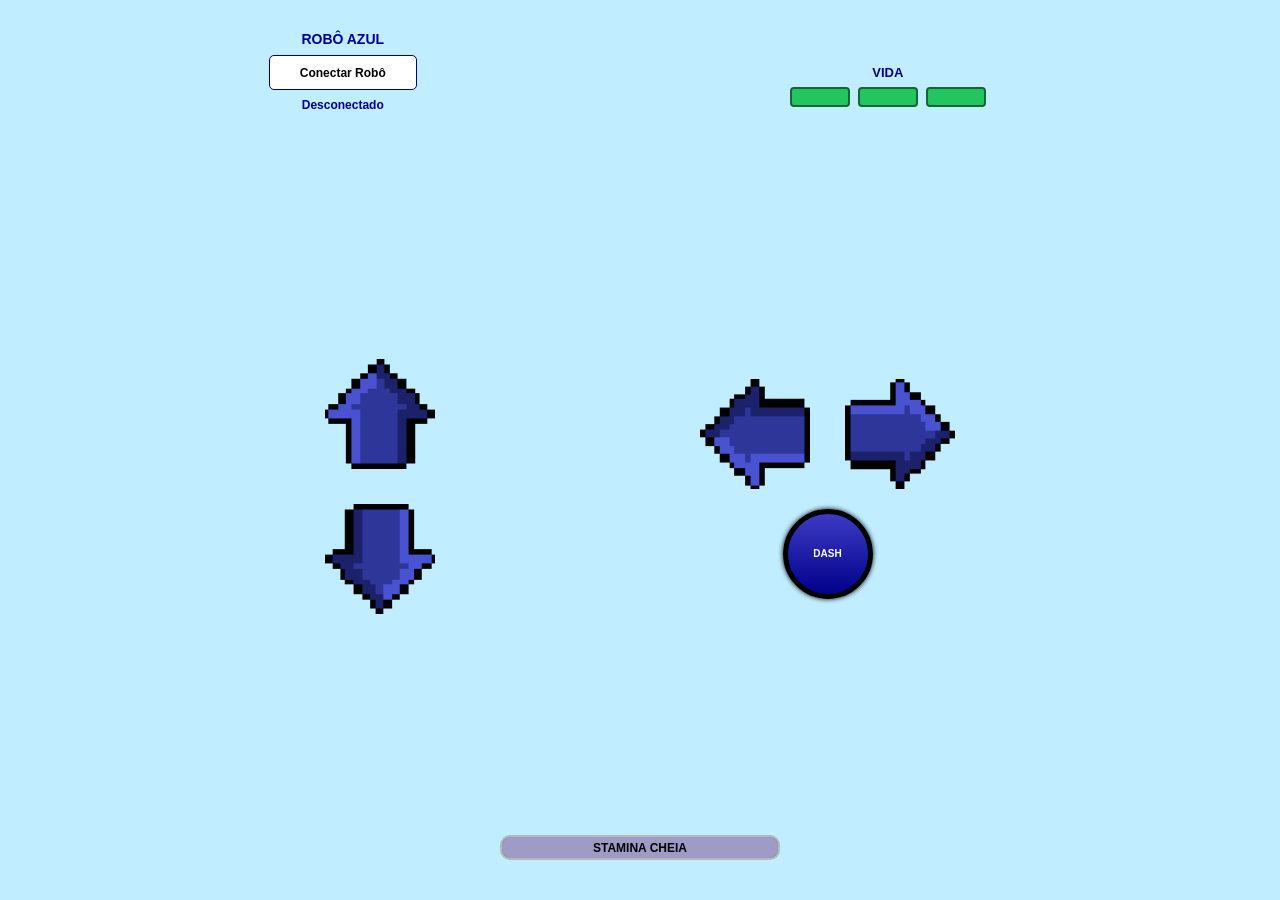
<file: index.html>
<!DOCTYPE html>
<html lang="pt-BR">

<head>
    <meta charset="UTF-8">
    <meta name="viewport" content="width=device-width, initial-scale=1.0">

    <title>Luta de Robôs</title>

    <link rel="stylesheet" href="style/style.css">
    <link rel="shortcut icon" href="img/robô.ico" type="image/x-icon">
</head>

<body id="fundo-azul" class="azul">

    <!-- CARD E VIDA DO ROBÔ -->
    <div id="topo" >

        <!-- CARD DE CONEXÃO -->
        <div class="card">

            <strong>
                <p>ROBÔ AZUL</p>
            </strong>
            
            <button id="botao" oncli
            ck="connect()">Conectar Robô</button>
            
            <p id="connectionStatus">Desconectado</p>

            <div class="input-group">
                <input
                    type="text"
                    id="wsUrl"
                    value="ws://192.168.4.1"
                    placeholder="ws://YOUR_ESP32_IP"
                >
            </div>


        </div>

        <!-- VIDA DO ROBÔ -->
        <div id="statusRobo">

            <div class="barra-container">

                <label>VIDA</label>

                <div id="vidas">
                    <div class="vida-quadrado"></div>
                    <div class="vida-quadrado"></div>
                    <div class="vida-quadrado"></div>
                </div>

            </div>

        </div>

    </div>

    <!-- CONTROLES DO ROBÔ -->
    <div id="controles">

        <!-- SETAS VERTICAIS -->
        <div class="grupo-vertical">

            <button class="controle" id="cima" data-direcao="N">
                <img src="img/seta-azul.png" alt="Cima">
            </button>

            <button class="controle" id="baixo" data-direcao="S">
                <img src="img/seta-azul.png" alt="Baixo">
            </button>

        </div>


        <div class="setas-e-dash">

            <!-- SETAS HORIZONTAIS -->
            <div class="grupo-horizontal">
                
                <button class="controle" id="esquerda" data-direcao="W">
                    <img src="img/seta-azul.png" alt="Esquerda">
                </button>
                
                <button class="controle" id="direita" data-direcao="E">
                    <img src="img/seta-azul.png" alt="Direita">
                </button>
                
            </div>

            <!-- DASH -->
            <div class="grupo-dash">
                
                <button id="botaoDash" class="gradi-azul" onclick="usarDash()">
                    DASH
                </button>
                
            </div> 
            
        </div>

    </div>

    <!-- BARRA DE STAMINA -->
         <div id="staminaContainer">
             
             <div class="barra">
                 
                 <div id="stamina" class="barra-preenchimento stamina"></div>
                 
                 <span id="staminaTimer">STAMINA CHEIA</span>
                 
                </div>
                
            </div>

    <!-- GAME OVER -->
    <div id="gameOverOverlay" aria-hidden="true">

        <div id="gameOverBox">
            <h1>GAME OVER</h1>
        </div>

    </div>

    <script src="script/joystick_controls.js"></script>

</body>
</html>
</file>
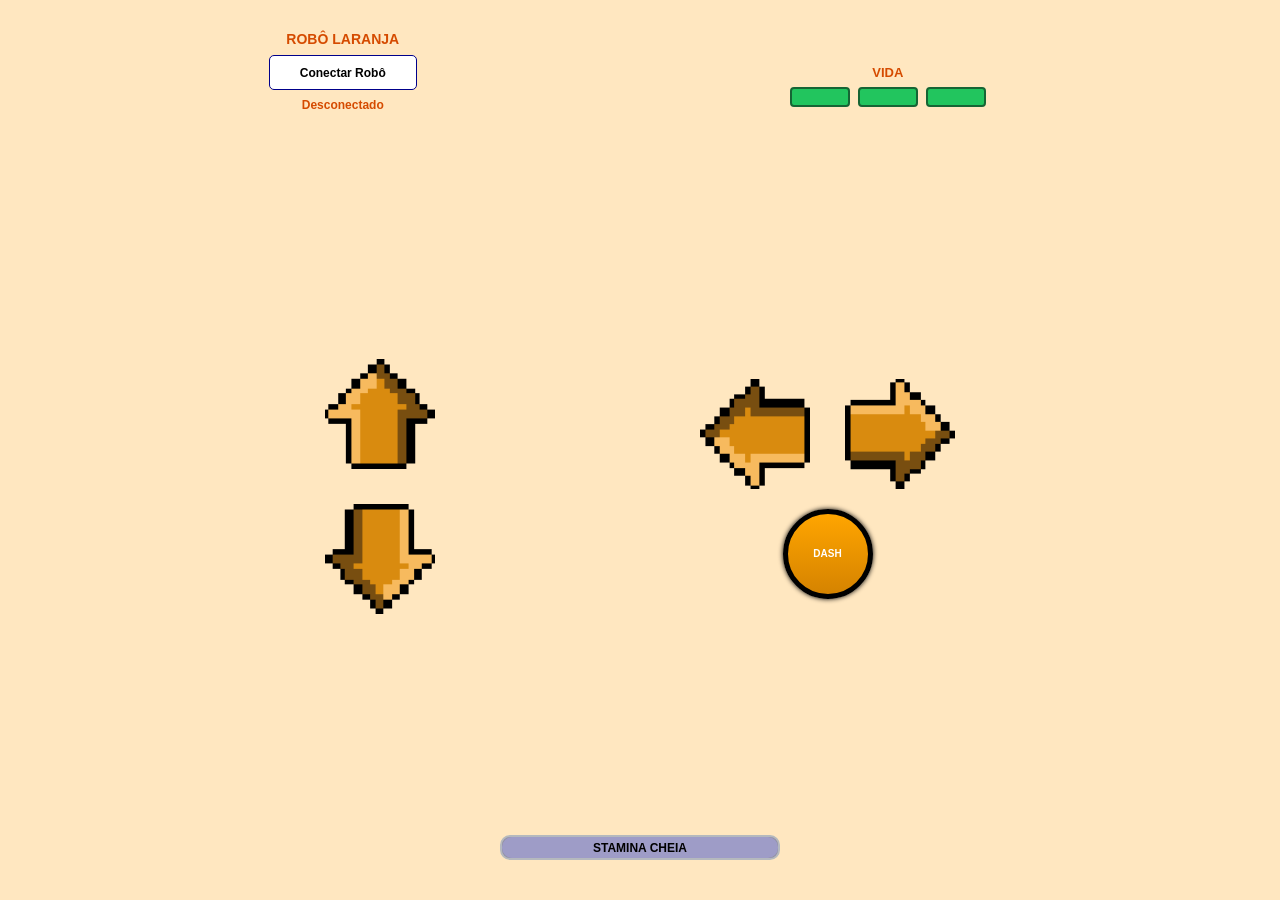
<file: laranja.html>
<!DOCTYPE html>
<html lang="pt-BR">

<head>
    <meta charset="UTF-8">
    <meta name="viewport" content="width=device-width, initial-scale=1.0">

    <title>Luta de Robôs</title>

    <link rel="stylesheet" href="style/style.css">
    <link rel="shortcut icon" href="img/robô.ico" type="image/x-icon">
</head>

<body id="fundo-laranja" class="laranja">

    <!-- CARD E VIDA DO ROBÔ -->
    <div id="topo">

        <!-- CARD DE CONEXÃO -->
        <div class="card">

            <strong>
                <p>ROBÔ LARANJA</p>
            </strong>
            
            <button id="botao" oncli
            ck="connect()">Conectar Robô</button>
            
            <p id="connectionStatus">Desconectado</p>

            <div class="input-group">
                <input
                    type="text"
                    id="wsUrl"
                    value="ws://192.168.4.1"
                    placeholder="ws://YOUR_ESP32_IP"
                >
            </div>


        </div>

        <!-- VIDA DO ROBÔ -->
        <div id="statusRobo">

            <div class="barra-container">

                <label>VIDA</label>

                <div id="vidas">
                    <div class="vida-quadrado"></div>
                    <div class="vida-quadrado"></div>
                    <div class="vida-quadrado"></div>
                </div>

            </div>

        </div>

    </div>

    <!-- CONTROLES DO ROBÔ -->
    <div id="controles">

        <!-- SETAS VERTICAIS -->
        <div class="grupo-vertical">

            <button class="controle" id="cima" data-direcao="N">
                <img src="img/seta-laranja.png" alt="Cima">
            </button>

            <button class="controle" id="baixo" data-direcao="S">
                <img src="img/seta-laranja.png" alt="Baixo">
            </button>

        </div>


        <div class="setas-e-dash">

            <!-- SETAS HORIZONTAIS -->
            <div class="grupo-horizontal">
                
                <button class="controle" id="esquerda" data-direcao="W">
                    <img src="img/seta-laranja.png" alt="Esquerda">
                </button>
                
                <button class="controle" id="direita" data-direcao="E">
                    <img src="img/seta-laranja.png" alt="Direita">
                </button>
                
            </div>

            <!-- DASH -->
            <div class="grupo-dash">
                
                <button id="botaoDash" class="gradi-laranja" onclick="usarDash()">
                    DASH
                </button>
                
            </div> 
            
        </div>

    </div>

    <!-- BARRA DE STAMINA -->
         <div id="staminaContainer">
             
             <div class="barra">
                 
                 <div id="stamina" class="barra-preenchimento stamina"></div>
                 
                 <span id="staminaTimer">STAMINA CHEIA</span>
                 
                </div>
                
            </div>

    <!-- GAME OVER -->
    <div id="gameOverOverlay" aria-hidden="true">

        <div id="gameOverBox">
            <h1>GAME OVER</h1>
        </div>

    </div>

    <script src="script/joystick_controls.js"></script>

</body>
</html>
</file>
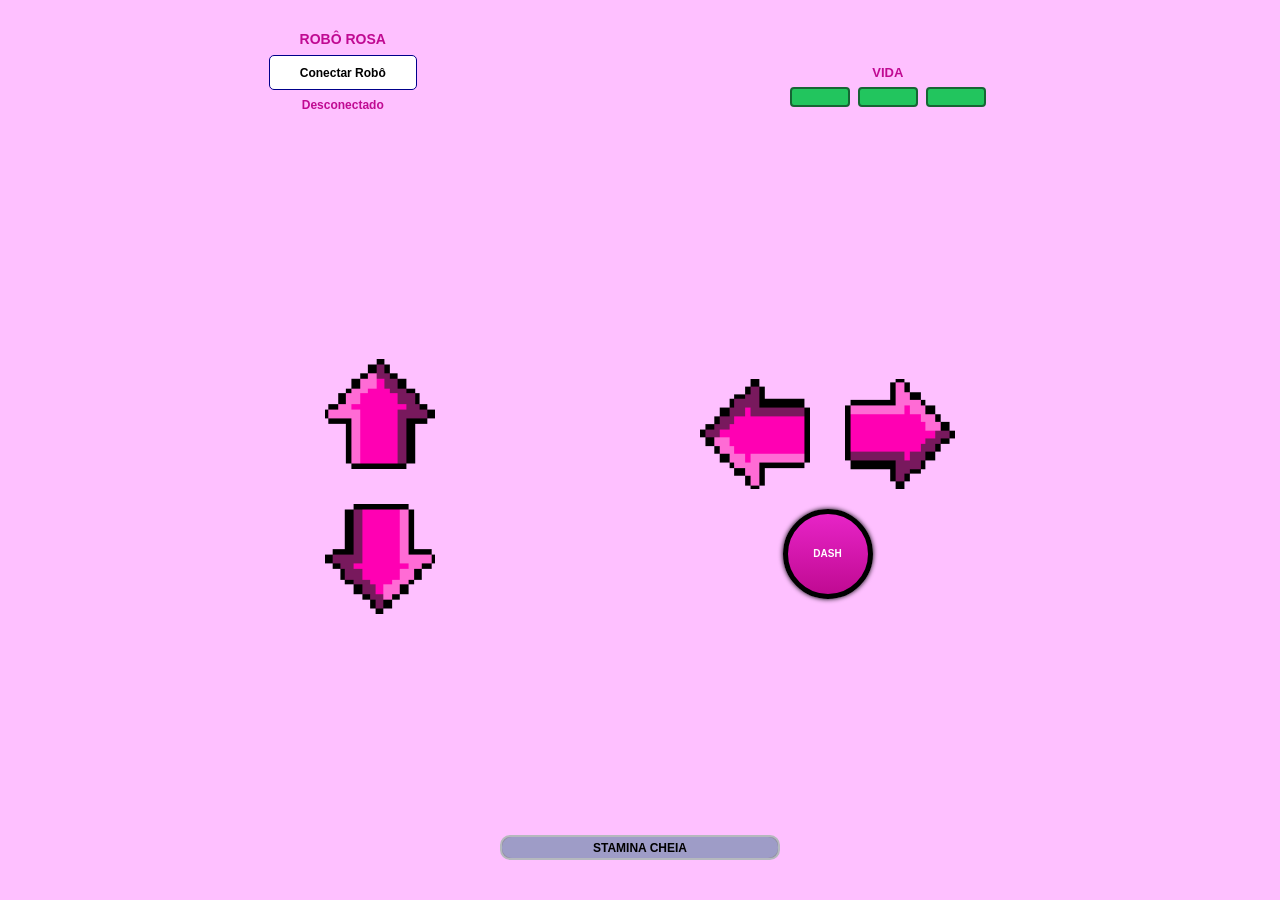
<file: rosa.html>
<!DOCTYPE html>
<html lang="pt-BR">

<head>
    <meta charset="UTF-8">
    <meta name="viewport" content="width=device-width, initial-scale=1.0">

    <title>Luta de Robôs</title>

    <link rel="stylesheet" href="style/style.css">
    <link rel="shortcut icon" href="img/robô.ico" type="image/x-icon">
</head>

<body id="fundo-rosa" class="rosa">

    <!-- CARD E VIDA DO ROBÔ -->
    <div id="topo">

        <!-- CARD DE CONEXÃO -->
        <div class="card">

            <strong>
                <p>ROBÔ ROSA</p>
            </strong>
            
            <button id="botao" oncli
            ck="connect()">Conectar Robô</button>
            
            <p id="connectionStatus">Desconectado</p>

            <div class="input-group">
                <input
                    type="text"
                    id="wsUrl"
                    value="ws://192.168.4.1"
                    placeholder="ws://YOUR_ESP32_IP"
                >
            </div>


        </div>

        <!-- VIDA DO ROBÔ -->
        <div id="statusRobo">

            <div class="barra-container">

                <label>VIDA</label>

                <div id="vidas">
                    <div class="vida-quadrado"></div>
                    <div class="vida-quadrado"></div>
                    <div class="vida-quadrado"></div>
                </div>

            </div>

        </div>

    </div>

    <!-- CONTROLES DO ROBÔ -->
    <div id="controles">

        <!-- SETAS VERTICAIS -->
        <div class="grupo-vertical">

            <button class="controle" id="cima" data-direcao="N">
                <img src="img/seta-rosa.png" alt="Cima">
            </button>

            <button class="controle" id="baixo" data-direcao="S">
                <img src="img/seta-rosa.png" alt="Baixo">
            </button>

        </div>


        <div class="setas-e-dash">

            <!-- SETAS HORIZONTAIS -->
            <div class="grupo-horizontal">
                
                <button class="controle" id="esquerda" data-direcao="W">
                    <img src="img/seta-rosa.png" alt="Esquerda">
                </button>
                
                <button class="controle" id="direita" data-direcao="E">
                    <img src="img/seta-rosa.png" alt="Direita">
                </button>
                
            </div>

            <!-- DASH -->
            <div class="grupo-dash">
                
                <button id="botaoDash" class="gradi-rosa" onclick="usarDash()">
                    DASH
                </button>
                
            </div> 
            
        </div>

    </div>

    <!-- BARRA DE STAMINA -->
         <div id="staminaContainer">
             
             <div class="barra">
                 
                 <div id="stamina" class="barra-preenchimento stamina"></div>
                 
                 <span id="staminaTimer">STAMINA CHEIA</span>
                 
                </div>
                
            </div>

    <!-- GAME OVER -->
    <div id="gameOverOverlay" aria-hidden="true">

        <div id="gameOverBox">
            <h1>GAME OVER</h1>
        </div>

    </div>

    <script src="script/joystick_controls.js"></script>

</body>
</html>
</file>
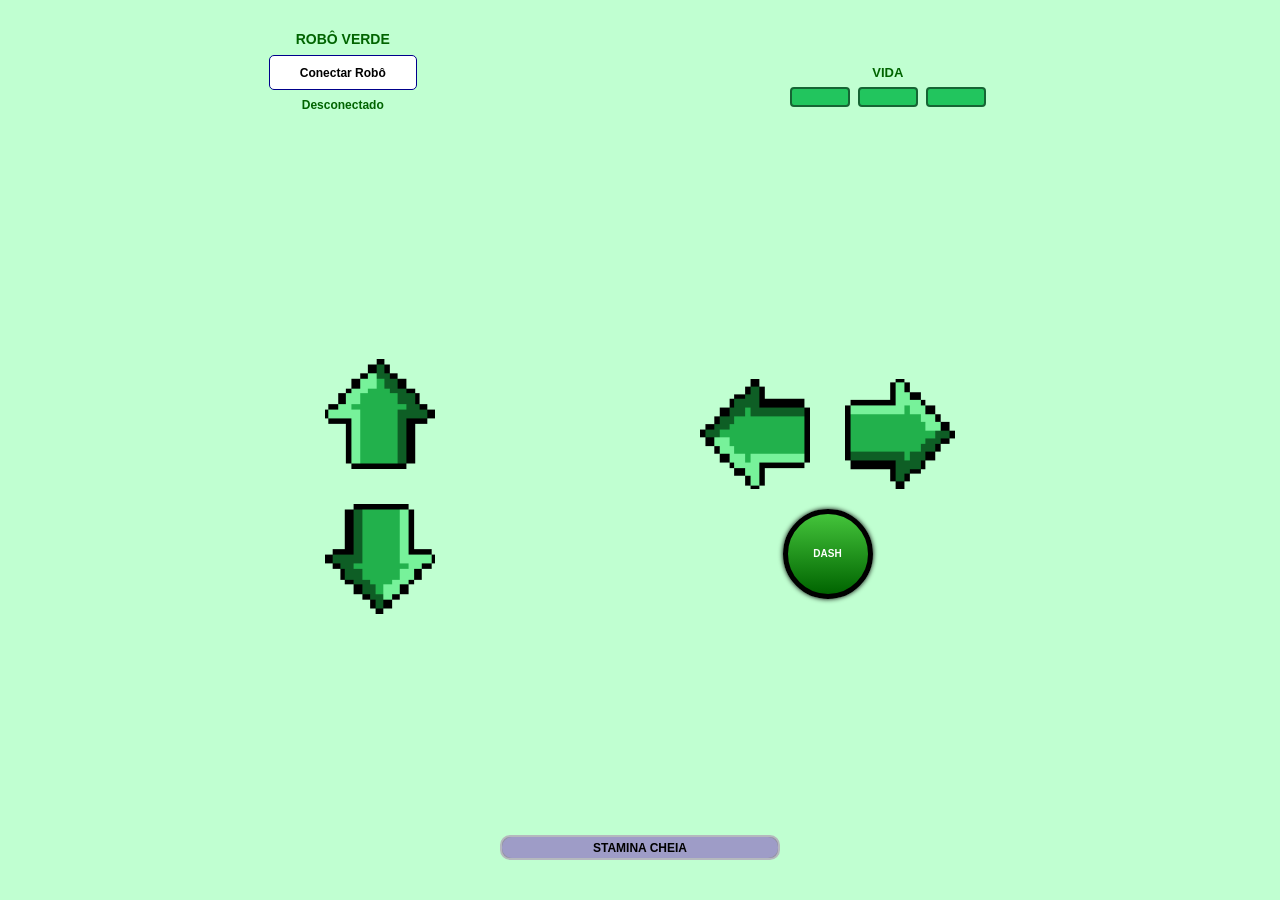
<file: verde.html>
<!DOCTYPE html>
<html lang="pt-BR">

<head>
    <meta charset="UTF-8">
    <meta name="viewport" content="width=device-width, initial-scale=1.0">

    <title>Luta de Robôs</title>

    <link rel="stylesheet" href="style/style.css">
    <link rel="shortcut icon" href="img/robô.ico" type="image/x-icon">
</head>

<body id="fundo-verde" class="verde">

    <!-- CARD E VIDA DO ROBÔ -->
    <div id="topo">

        <!-- CARD DE CONEXÃO -->
        <div class="card">

            <strong>
                <p>ROBÔ VERDE</p>
            </strong>
            
            <button id="botao" oncli
            ck="connect()">Conectar Robô</button>
            
            <p id="connectionStatus">Desconectado</p>

            <div class="input-group">
                <input
                    type="text"
                    id="wsUrl"
                    value="ws://192.168.4.1"
                    placeholder="ws://YOUR_ESP32_IP"
                >
            </div>


        </div>

        <!-- VIDA DO ROBÔ -->
        <div id="statusRobo">

            <div class="barra-container">

                <label>VIDA</label>

                <div id="vidas">
                    <div class="vida-quadrado"></div>
                    <div class="vida-quadrado"></div>
                    <div class="vida-quadrado"></div>
                </div>

            </div>

        </div>

    </div>

    <!-- CONTROLES DO ROBÔ -->
    <div id="controles">

        <!-- SETAS VERTICAIS -->
        <div class="grupo-vertical">

            <button class="controle" id="cima" data-direcao="N">
                <img src="img/seta-verde.png" alt="Cima">
            </button>

            <button class="controle" id="baixo" data-direcao="S">
                <img src="img/seta-verde.png" alt="Baixo">
            </button>

        </div>


        <div class="setas-e-dash">

            <!-- SETAS HORIZONTAIS -->
            <div class="grupo-horizontal">
                
                <button class="controle" id="esquerda" data-direcao="W">
                    <img src="img/seta-verde.png" alt="Esquerda">
                </button>
                
                <button class="controle" id="direita" data-direcao="E">
                    <img src="img/seta-verde.png" alt="Direita">
                </button>
                
            </div>

            <!-- DASH -->
            <div class="grupo-dash">
                
                <button id="botaoDash" class="gradi-verde" onclick="usarDash()">
                    DASH
                </button>
                
            </div> 
            
        </div>

    </div>

    <!-- BARRA DE STAMINA -->
         <div id="staminaContainer">
             
             <div class="barra">
                 
                 <div id="stamina" class="barra-preenchimento stamina"></div>
                 
                 <span id="staminaTimer">STAMINA CHEIA</span>
                 
                </div>
                
            </div>

    <!-- GAME OVER -->
    <div id="gameOverOverlay" aria-hidden="true">

        <div id="gameOverBox">
            <h1>GAME OVER</h1>
        </div>

    </div>

    <script src="script/joystick_controls.js"></script>

</body>
</html>
</file>
<file: style/style.css>
/* CONFIGURAÇÕES GERAIS */

* {
  box-sizing: border-box;
  font-family: "Segoe UI", Tahoma, Geneva, Verdana, sans-serif;
  font-weight: bold;
}

.azul{
  color: darkblue;
}

.gradi-azul{
  background: linear-gradient(to bottom, rgb(59, 59, 196), darkblue);
}

#fundo-azul{
  background-color: rgb(192, 237, 255);
}

.rosa{
  color: rgb(192, 10, 146)
}

.gradi-rosa{
  background: linear-gradient(to bottom, rgb(231, 36, 199) , rgb(192, 10, 146));
}

#fundo-rosa{
  background-color: rgb(254, 192, 255);
}

.laranja{
  color: rgb(213, 75, 0);
}

.gradi-laranja{
  background: linear-gradient(to bottom, orange, rgb(213, 131, 0));
}

#fundo-laranja{
  background-color: rgb(255, 231, 192);
}

.verde{
  color: darkgreen;
}

.gradi-verde{
  background: linear-gradient(to bottom, rgb(68, 196, 59), darkgreen);
}

#fundo-verde{
  background-color: rgb(192, 255, 209);
}


body {
  margin: 0;
  padding: 20px;

  min-height: 100vh;

  display: flex;
  flex-direction: column;
  align-items: center;

}

/* CARD E VIDA DO ROBÔ */

#topo {
  width: 100%;
  max-width: 650px;

  display: flex;
  align-items: center;
  justify-content: space-around;

  gap: 50px;

  margin: 15px auto 5px;
}

/* CARD DE CONEXÃO */

.card {

  margin: 0;
  margin: 20px;

  display: grid;
  justify-items: center;
  align-content: center;

  text-align: center;
}

.card p{
  font-size: 14px;
  font-weight: bolder;
  padding: 0px;
  margin: 0px 0px 8px 0px;
}

#botao {
  padding: 8px 30px;

  background-color: white;
  border: 1px solid darkblue;
  border-radius: 5px;

  cursor: pointer;
  font-size: 13px;
}

#botao:hover {
  background-color: rgb(218, 218, 218);
}

#botao:active {
  background-color: rgb(168, 168, 168);
}

#botao:disabled {
  opacity: 0.6;
  cursor: not-allowed;
}

input {
  visibility: hidden;
}

#connectionStatus {
  margin-top: 8px;
  font-size: 12px;
}

/* VIDA DO ROBÔ */

#statusRobo {
  width: 300px;

  display: flex;
  flex-direction: column;
  align-items: center;
}

.barra-container {
  width: 100%;

  display: flex;
  flex-direction: column;
  align-items: center;

  gap: 7px;
}

.barra-container label {
  font-size: 13px;
  text-align: center;
}

/* QUADRADOS DE VIDA */

#vidas {
  display: flex;
  justify-content: center;
  align-items: center;

  gap: 8px;
}

.vida-quadrado {
  width: 80px;
  height: 25px;

  background-color: #22c55e;

  border: 2px solid #166534;
  border-radius: 4px;

  transition: background-color 0.3s ease;
}

/* VIDA CHEIA */

#vidas.vida-cheia .vida-quadrado {
  background-color: #22c55e;
  border-color: #166534;
}

/* DUAS VIDAS */

#vidas.vida-media .vida-quadrado {
  background-color: #eab308;
  border-color: #a16207;
}

/* UMA VIDA */

#vidas.vida-critica .vida-quadrado {
  background-color: #ef4444;
  border-color: #991b1b;
}

/* VIDAS PERDIDAS */

.vida-quadrado.perdida {
  visibility: hidden;
}

/* CONTROLES DO ROBÔ */

#controles {
  width: 100%;
  max-width: 650px;

  display: flex;

  align-items: center;
  justify-content: space-around;

  margin: 35px auto 25px;

  gap: 15px;
}

/* SETAS VERTICAIS */

.grupo-vertical {
  display: flex;
  flex-direction: column;

  align-items: center;

  gap: 25px;
}

/* SETAS HORIZONTAIS */

.grupo-horizontal {
  display: flex;
  flex-direction: row;

  align-items: center;

  gap: 15px;
}

/* BOTÕES DAS SETAS */

.controle {
  width: 130px;
  height: 130px;

  padding: 0;

  display: flex;
  align-items: center;
  justify-content: center;

  background: transparent;
  border: none;
  border-radius: 0;

  cursor: pointer;

  user-select: none;
  -webkit-user-select: none;
  -webkit-tap-highlight-color: transparent;

  touch-action: none;
}

.controle img {
  width: 100px;
  height: 100px;

  object-fit: contain;

  pointer-events: none;
}

/* ROTAÇÃO DAS SETAS */

#cima img {
  transform: rotate(-90deg);
}

#baixo img {
  transform: rotate(90deg);
}

#esquerda img {
  transform: rotate(180deg);
}

#direita img {
  transform: rotate(0deg);
}

/* EFEITO DAS SETAS */

.controle.ativo img {
  opacity: 0.6;
}

#cima.ativo img {
  transform: rotate(-90deg) scale(0.9);
}

#baixo.ativo img {
  transform: rotate(90deg) scale(0.9);
}

#esquerda.ativo img {
  transform: rotate(180deg) scale(0.9);
}

#direita.ativo img {
  transform: rotate(0deg) scale(0.9);
}

/* BOTÃO DASH */

.grupo-dash {
  display: flex;
  align-items: center;
  justify-content: center;
  border-radius: 50%;
}

#botaoDash {
  width: 85px;
  height: 85px;

  color: white;

  border: 5px solid rgb(0, 0, 0);
  border-radius: 50%;

  font-size: 10px;

  cursor: pointer;

  transition:
    background-color 0.2s,
    transform 0.2s;

  box-shadow: 0px 0px 5px black;
}

#botaoDash:hover:not(:disabled) {
  background-color: rgb(168, 166, 202);
}

#botaoDash:active:not(:disabled) {
  transform: scale(0.93);
}

#botaoDash:disabled {
  background-color: #999999;
  border-color: #555555;

  cursor: not-allowed;

  opacity: 0.7;
}

/* BARRA DE STAMINA */

#staminaContainer {
  width: 400px;
  max-width: 85%;

  margin: 15px auto 20px;
}

.barra {
  position: relative;

  width: 100%;
  height: 25px;

  background-color: #918fa3;

  border: 2px solid #b5b9be;
  border-radius: 10px;

  overflow: hidden;
}

.barra-preenchimento {
  position: absolute;

  top: 0;
  left: 0;

  height: 100%;
  width: 100%;

  border-radius: 10px;
}

.stamina {
  background-color: #9e9cc7;
}

.stamina-dash {
  display: flex;
  align-items: center;
}

/* CONTADOR DA STAMINA */

#staminaTimer {
  position: absolute;

  top: 50%;
  left: 50%;

  transform: translate(-50%, -50%);

  z-index: 2;

  color: black;

  font-size: 12px;

  white-space: nowrap;

  pointer-events: none;
}

/* GAME OVER */

#gameOverOverlay {
  position: fixed;

  top: 0;
  left: 0;

  width: 100%;
  height: 100%;

  display: none;

  justify-content: center;
  align-items: center;

  background-color: rgba(0, 0, 0, 0.65);

  z-index: 9999;
}

#gameOverBox {
  width: 280px;
  height: 180px;

  display: flex;
  justify-content: center;
  align-items: center;

  background-color: #1f2937;

  border: 4px solid #ef4444;
  border-radius: 12px;

  box-shadow: 0 0 25px rgba(0, 0, 0, 0.5);
}

#gameOverBox h1 {
  color: #ef4444;

  font-size: 30px;
  text-align: center;
}

/* -- RESPONSIVIDADE -- */

/* Celulares maiores e tablets */
@media screen and (orientation: landscape) and (min-height: 501px) {
  #topo {
    width: 100%;
    max-width: 1050px;

    display: flex;
    align-items: center;
    justify-content: space-around;

    gap: 40px;

    margin: 1px auto 1px;
  }

  .card {
    margin: 0;
    margin: 10px;

    display: grid;
    justify-items: center;
    align-content: center;

    text-align: center;
  }

  #botao {
    padding: 8px 30px;

    height: 35px;

    background-color: white;
    border: 1px solid darkblue;
    border-radius: 5px;

    cursor: pointer;
    font-size: 12px;
  }

  /* QUADRADOS DE VIDA */
  #vidas {
    display: flex;
    justify-content: center;
    align-items: center;

    gap: 8px;
  }

  .vida-quadrado {
    width: 60px;
    height: 20px;

    background-color: #22c55e;

    border: 2px solid #166534;
    border-radius: 4px;

    transition: background-color 0.3s ease;
  }

  /* BOTÃO DASH */
  .grupo-dash {
    display: flex;
    align-items: center;
    justify-content: center;
    border-radius: 50%;
  }

  #botaoDash {
    width: 125px;
    height: 125px;

    color: white;

    border-radius: 50%;

    font-size: 10px;
  }

  #controles {
    margin: auto;
    gap: 25px;
    justify-content: space-between;
  }

  .controle {
    width: 130px;
    height: 120px;
  }

  .controle img {
    width: 110px;
    height: 110px;
  }

  #botaoDash {
    width: 90px;
    height: 90px;

    margin-top: 15px;
  }

  #staminaContainer {
    width: 280px;
  }
}

/* Celulares com altura intermediária */
@media screen and (orientation: landscape) and (min-height: 401px) and (max-height: 500px) {
  #topo {
    width: 100%;
    max-width: 1050px;

    display: flex;
    align-items: center;
    justify-content: space-around;

    gap: 30px;

    margin: 1px auto 1px;
  }

  .card {
    margin: 0;
    margin: 10px;

    display: grid;
    justify-items: center;
    align-content: center;

    text-align: center;
  }

  #botao {
    padding: 8px 30px;

    height: 35px;

    background-color: white;
    border: 1px solid darkblue;
    border-radius: 5px;

    cursor: pointer;
    font-size: 12px;
  }

  /* QUADRADOS DE VIDA */
  #vidas {
    display: flex;
    justify-content: center;
    align-items: center;

    gap: 8px;
  }

  .vida-quadrado {
    width: 60px;
    height: 20px;

    background-color: #22c55e;

    border: 2px solid #166534;
    border-radius: 4px;

    transition: background-color 0.3s ease;
  }

  /* BOTÃO DASH */
  .grupo-dash {
    display: flex;
    align-items: center;
    justify-content: center;
    border-radius: 50%;
  }

  #botaoDash {
    width: 125px;
    height: 125px;

    color: white;

    border-radius: 50%;

    font-size: 10px;
  }

  #controles {
    margin: auto;
    gap: 19px;
    justify-content: space-between;
  }

  .controle {
    width: 120px;
    height: 95px;
  }

  .controle img {
    width: 90px;
    height: 90px;
  }

  #botaoDash {
    width: 70px;
    height: 70px;

    margin-top: 15px;
  }

  #staminaContainer {
    width: 250px;
  }
}

/* Celulares com pouca altura */
@media screen and (orientation: landscape) and (max-height: 400px) {
  #topo {
    width: 100%;
    max-height: 100px;
    max-width: 1050px;

    display: flex;
    align-items: center;
    justify-content: space-around;

    gap: 30px;

    margin: 1px auto 1px;
  }

  .card {
    margin: 0;
    margin: 10px;

    display: grid;
    justify-items: center;
    align-content: center;

    text-align: center;
  }

  #botao {
    padding: 8px 30px;

    height: 30px;

    background-color: white;
    border: 1px solid darkblue;
    border-radius: 5px;

    cursor: pointer;
    font-size: 10px;
  }

  /* QUADRADOS DE VIDA */
  #vidas {
    display: flex;
    justify-content: center;
    align-items: center;

    gap: 8px;
  }

  .vida-quadrado {
    width: 60px;
    height: 20px;

    background-color: #22c55e;

    border: 2px solid #166534;
    border-radius: 4px;

    transition: background-color 0.3s ease;
  }

  /* BOTÃO DASH */
  .grupo-dash {
    display: flex;
    align-items: center;
    justify-content: center;
    border-radius: 50%;
  }

  #botaoDash {
    width: 85px;
    height: 85px;

    color: white;

    border-radius: 50%;

    font-size: 10px;
  }

  #controles {
    margin: auto;
    gap: 19px;
    justify-content: space-between;
  }

  .controle {
    width: 95px;
    height: 80px;
  }

  .controle img {
    width: 80px;
    height: 80px;
  }

  #botaoDash {
    width: 70px;
    height: 70px;

    margin-top: 15px;
  }

  #staminaContainer {
    width: 250px;
  }
}
</file>
